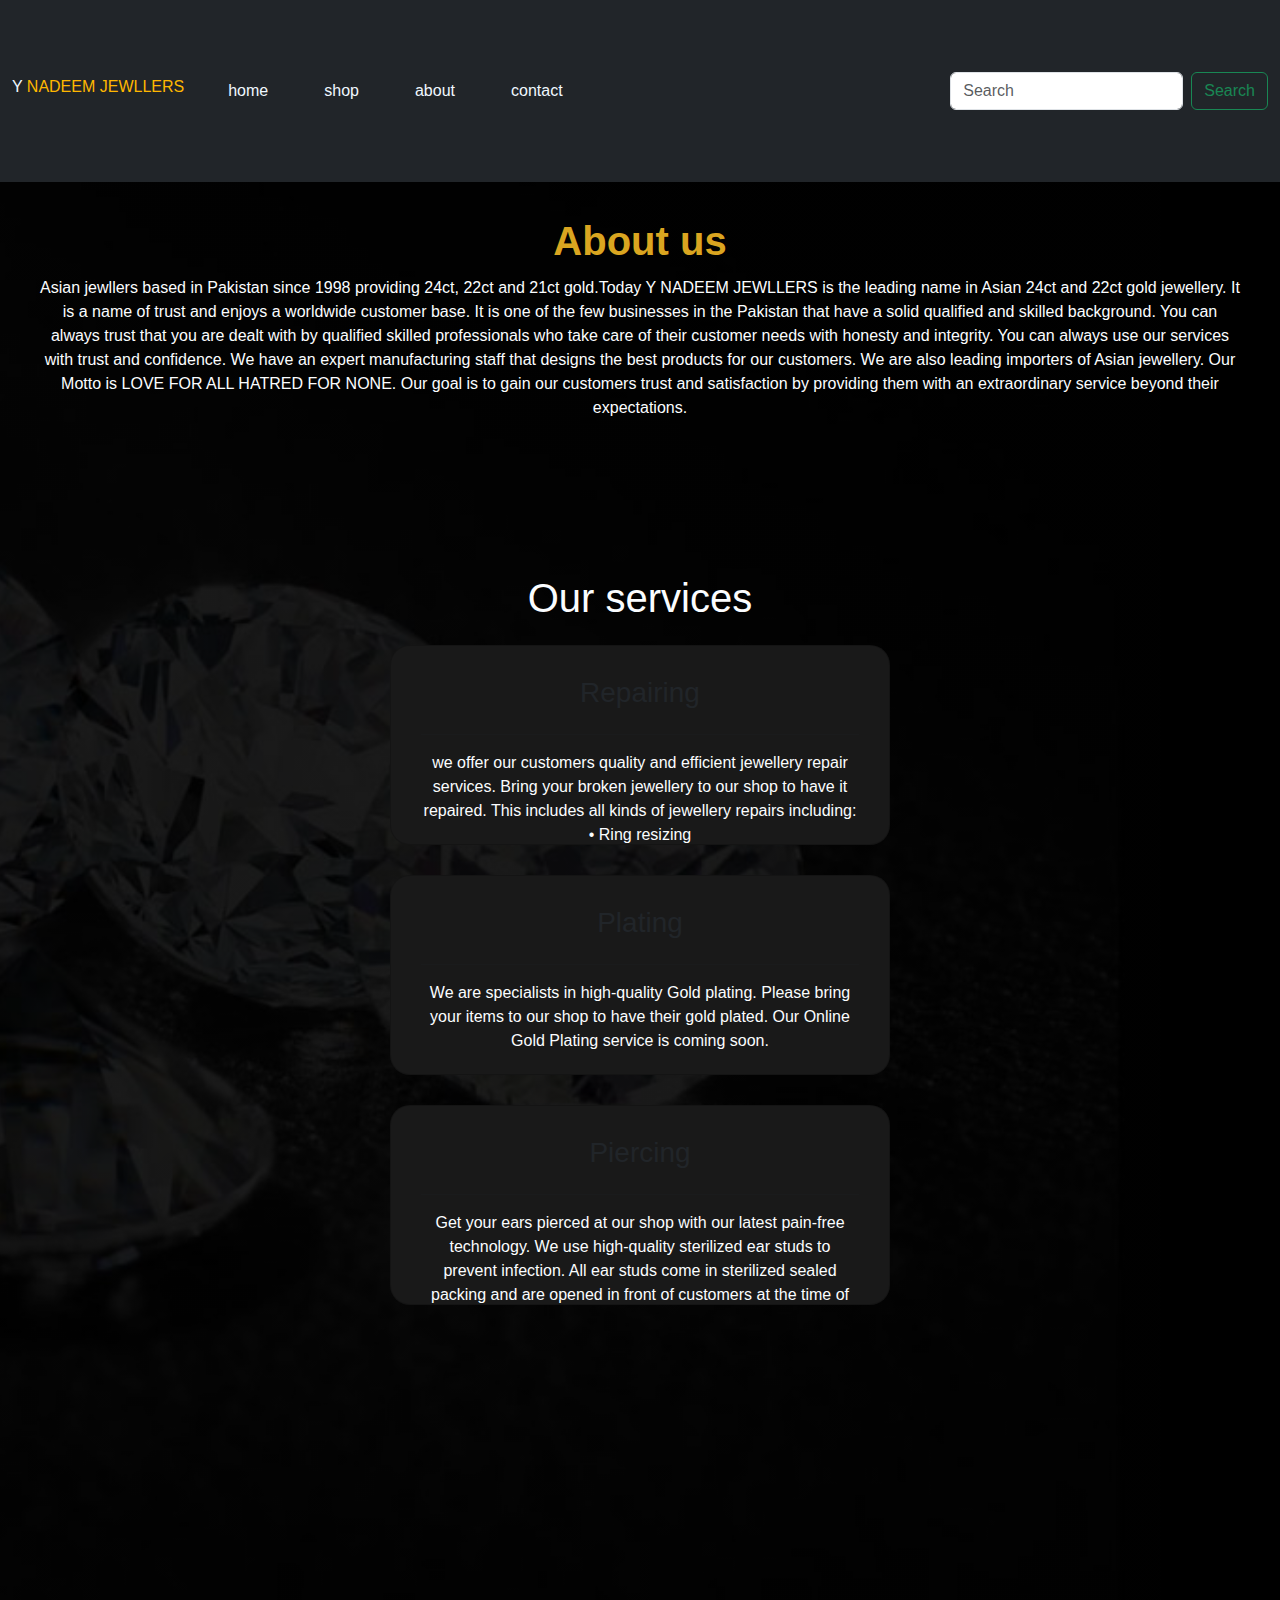
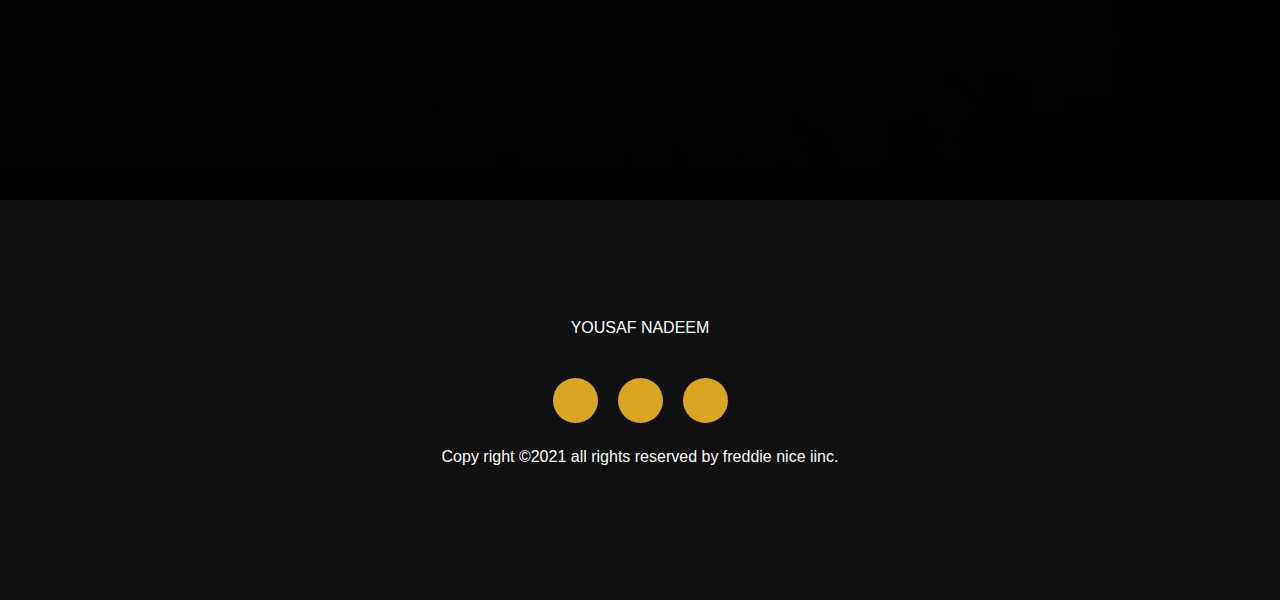
<file: about.html>
<!DOCTYPE html>
<html>
    <head>
        <title>menu</title>
         
        <link href="https://cdn.jsdelivr.net/npm/bootstrap@5.2.3/dist/css/bootstrap.min.css" rel="stylesheet">
        <script src="https://cdn.jsdelivr.net/npm/bootstrap@5.2.3/dist/js/bootstrap.bundle.min.js"></script>
        <link rel="stylesheet" href="https://cdnjs.cloudflare.com/ajax/libs/font-awesome/6.3.0/css/all.min.css" integrity="sha512-SzlrxWUlpfuzQ+pcUCosxcglQRNAq/DZjVsC0lE40xsADsfeQoEypE+enwcOiGjk/bSuGGKHEyjSoQ1zVisanQ==" crossorigin="anonymous" referrerpolicy="no-referrer" /> 
        <link rel="stylesheet" type="text/css" href="css/about.css">   
        <script src="https://code.jquery.com/jquery-3.6.3.js" ></script>
        
      </head>
    <body>
        <div class="hero">
          <nav class="navbar navbar-expand-lg navbar-light bg-dark">
            <div class="container-fluid">
              <a class="navbar-brand" href="index.html"> <h2 class="logo">Y <span>NADEEM JEWLLERS</span></h2></a>
              <button class="navbar-toggler" type="button" data-bs-toggle="collapse" data-bs-target="#navbarTogglerDemo02" aria-controls="navbarTogglerDemo02" aria-expanded="false" aria-label="Toggle navigation">
                <span class="navbar-toggler-icon"></span>
              </button>
              <div class="collapse navbar-collapse" id="navbarTogglerDemo02">
                <ul class="navbar-nav me-auto mb-2 mb-lg-0">
                  
                  <li class="nav-item">
                    <a style="color: aliceblue;" class="nav-link active" aria-current="page" href="index.html">home </a>
                  </li>
                  <li class="nav-item">
                    <a style="color: aliceblue;" class="nav-link" href="shop.html">shop</a>
                  </li>
                  <li class="nav-item">
                    <a style="color: aliceblue;" class="nav-link" href="about.html">about</a>
                  </li>
                 
                  <li class="nav-item">
                    <a style="color: aliceblue;" class="nav-link" href="contact.html">contact</a>
                  </li>
                  
                 
                 
                </ul>
                <form class="d-flex">
                  <input class="form-control me-2" type="search" placeholder="Search" aria-label="Search">
                  <button class="btn btn-outline-success" type="submit">Search</button>
                </form>
              </div>
            </div>
          </nav>


        
    <section id="about">
        <div class="aboutus1">
            <h1> About us</h1>
            <p>Asian jewllers based in Pakistan since 1998 providing 24ct, 22ct and 21ct gold.Today Y NADEEM JEWLLERS is the leading name in Asian 24ct and 22ct gold jewellery. It is a name of trust and enjoys a worldwide customer base. It is one of the few businesses in the Pakistan that have a solid qualified and skilled background.
               You can always trust that you are dealt with by qualified skilled professionals who take care of their customer needs with honesty and integrity. You can always use our services with trust and confidence. We have an expert manufacturing staff that designs the best products for our customers. We are also leading importers of Asian jewellery. 
                Our Motto is LOVE FOR ALL HATRED FOR NONE.
                Our goal is to gain our customers trust and satisfaction by providing them with an extraordinary service beyond their expectations. </p>
        </div>
           <div class="service">
             <div class="title">
                <h2> Our services</h2>
                  </div>
                   <div class="box">
                     <div class="card">
                      <i class="fa fa-diamond"></i>
                        <h3> Repairing </h3>
                                       <hr>
                                       <p>
                                         we offer our customers quality and efficient jewellery repair services. Bring your broken jewellery to our shop to have it repaired. This includes all kinds of jewellery repairs including:<br>
                                            •	Ring resizing<br>
                                            •	Chain resizing<br>
                                            •	Stone replacement<br>
                                            •	Soldering
                                        </p>
                                       </div> 
                                    </div>
                                    <div class="box">
                                        <div class="card">
                                       <i class="fa fa-cubes"></i>
                                      <h3> Plating</h3>
                                         <hr>
                                         <p>
                                            We are specialists in high-quality Gold plating. Please bring your items to our shop to have their gold plated.
                                            Our Online Gold Plating service is coming soon. 
                                          </p>
                                         </div>   
                                     </div>
                                     <div class="box">
                                        <div class="card">
                                           <i class="fa fa-eyedropper"></i>
                                          <h3> Piercing </h3>
                                             <hr>
                                             <p>
                                                Get your ears pierced at our shop with our latest pain-free technology. We use high-quality sterilized ear studs to prevent infection. All ear studs come in sterilized sealed packing and are opened in front of customers at the time of ear piercing. 
                                              </p>
                                             </div>   
                                     </div>
                              </div>  
                          </div>                     
                     </div>
                </div>
            </div>
        </section>
        <footer class="text-center">
            <p>YOUSAF NADEEM</p>
            <div class="social">
                <a   href="facebook"> <i class="fa fa-facebook"></i> </a>
                <a href="#"><i class="fa fa-instagram"></i></a>
                <a href="#"><i  class="fa fa-whatsapp" ></i></a>
            </div>
            <div class="copyright">
            <p>Copy right &copy;2021 all rights reserved by freddie nice iinc.</p>
            </div>
        </footer>



</body>
</html>
</file>
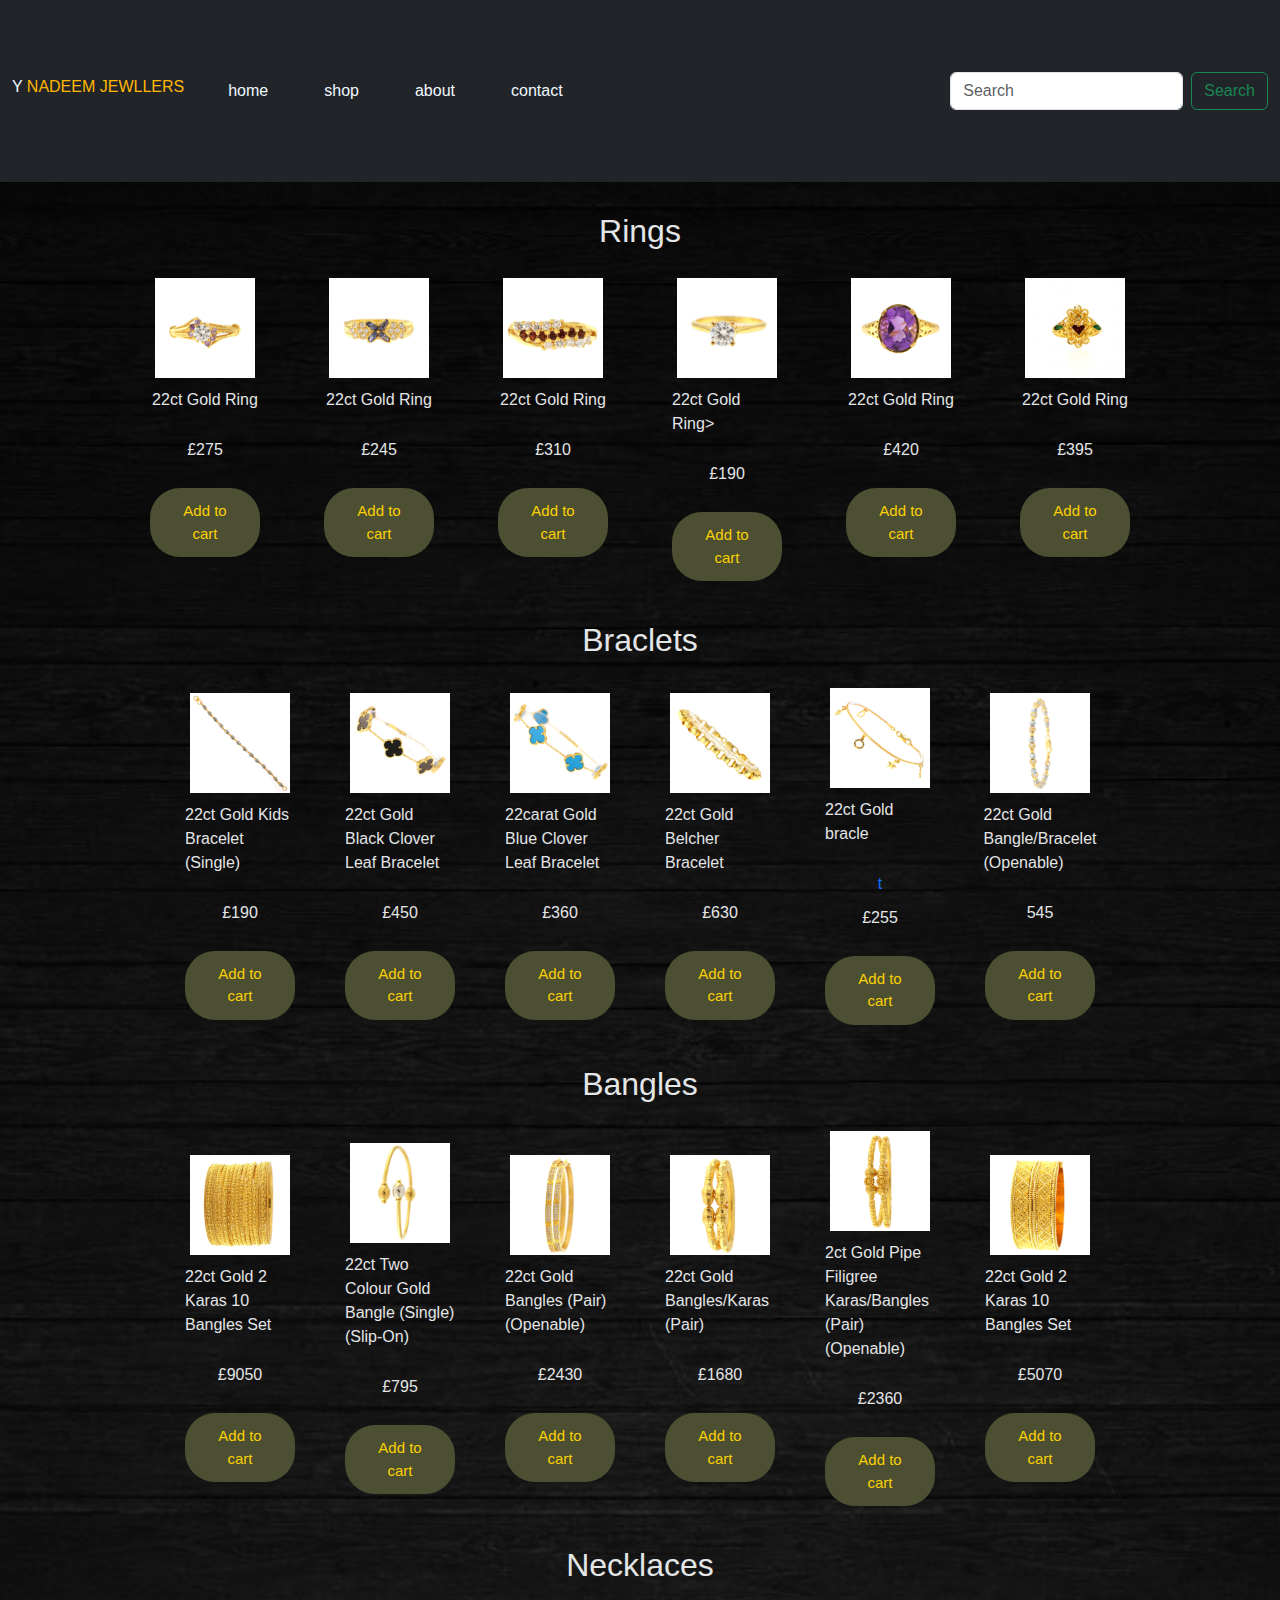
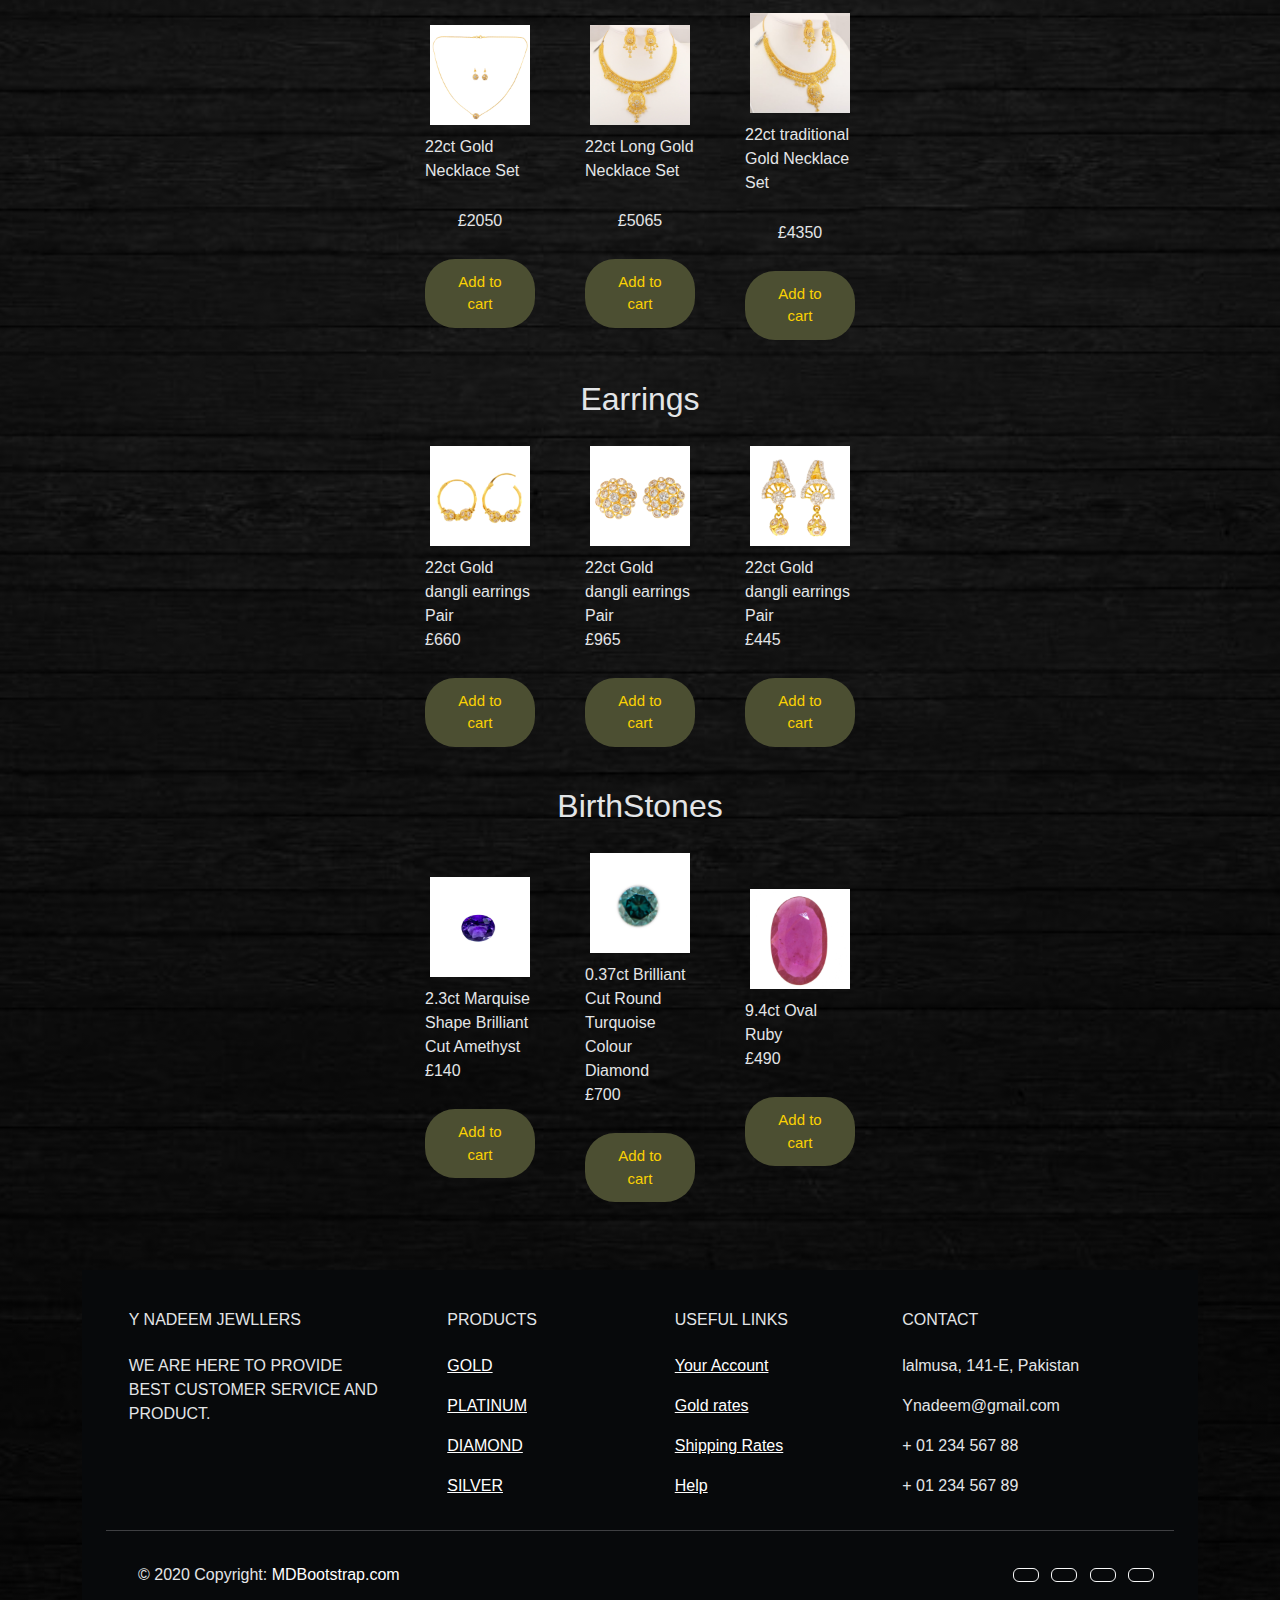
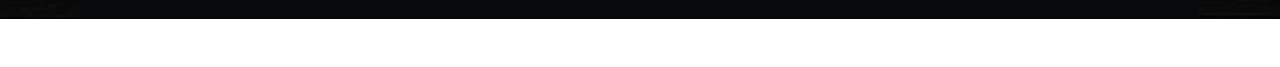
<file: shop.html>
<!DOCTYPE html>
<html>
    <head>
        <title>menu</title>
         
        <link href="https://cdn.jsdelivr.net/npm/bootstrap@5.2.3/dist/css/bootstrap.min.css" rel="stylesheet">
        <script src="https://cdn.jsdelivr.net/npm/bootstrap@5.2.3/dist/js/bootstrap.bundle.min.js"></script>
        <link rel="stylesheet" href="https://cdnjs.cloudflare.com/ajax/libs/font-awesome/6.3.0/css/all.min.css" integrity="sha512-SzlrxWUlpfuzQ+pcUCosxcglQRNAq/DZjVsC0lE40xsADsfeQoEypE+enwcOiGjk/bSuGGKHEyjSoQ1zVisanQ==" crossorigin="anonymous" referrerpolicy="no-referrer" /> 
        <link rel="stylesheet" type="text/css" href="css/shop.css">   
        <script src="https://code.jquery.com/jquery-3.6.3.js" ></script>
        
      </head>
    <body>
        <div class="hero">
          <nav class="navbar navbar-expand-lg navbar-light bg-dark">
            <div class="container-fluid">
              <a class="navbar-brand" href="index.html"> <h2 class="logo">Y <span>NADEEM JEWLLERS</span></h2></a>
              <button class="navbar-toggler" type="button" data-bs-toggle="collapse" data-bs-target="#navbarTogglerDemo02" aria-controls="navbarTogglerDemo02" aria-expanded="false" aria-label="Toggle navigation">
                <span class="navbar-toggler-icon"></span>
              </button>
              <div class="collapse navbar-collapse" id="navbarTogglerDemo02">
                <ul class="navbar-nav me-auto mb-2 mb-lg-0">
                  
                  <li class="nav-item">
                    <a style="color: aliceblue;" class="nav-link active" aria-current="page" href="index.html">home </a>
                  </li>
                  <li class="nav-item">
                    <a style="color: aliceblue;" class="nav-link" href="shop.html">shop</a>
                  </li>
                  <li class="nav-item">
                    <a style="color: aliceblue;" class="nav-link" href="about.html">about</a>
                  </li>
                 
                  <li class="nav-item">
                    <a style="color: aliceblue;" class="nav-link" href="contact.html">contact</a>
                  </li>
                  
                 
                 
                </ul>
                <form class="d-flex">
                  <input class="form-control me-2" type="search" placeholder="Search" aria-label="Search">
                  <button class="btn btn-outline-success" type="submit">Search</button>
                </form>
              </div>
            </div>
          </nav>
        <div >
        <div class="cart"></div>
        </div>
        <div class="rings">
            <H2>Rings</H2>
        </div>
        <div class="grid">
            <div class="row">
                <div class="col">
                <a href="/shop.html" class="grid-item">
                    <img src="image/ring12.jpg" class="product-img">
                    <p class="product-name">22ct Gold Ring </p>
                    <p class="product-price"> £275</p>
                    <button data-action="add-to-cart"> Add to cart</button>
                </a>
                </div>
                <div class="col">
                <a href="/shop.html" class="grid-item">
                    <img src="image/ring11.jpg" class="product-img">
                    <p class="product-name"> 22ct Gold Ring </p>
                    <p class="product-price"> £245</p>
                    <button data-action="add-to-cart"> Add to cart</button>
                </a>
                </div>
                <div class="col">
                <a href="/shop.html" class="grid-item">
                    <img src="image/ring13.jpg" class="product-img">
                    <p class="product-name" > 22ct Gold Ring</p>
                     <p class="product-price">  £310</p>
                    <button data-action="add-to-cart"> Add to cart</button>
                
                </a>
                </div>
                <div class="col">
                <a href="/shop.html" class="grid-item">
                    <img src="image/ring14.jpg" class="product-img">
                    <p class="product-name"> 22ct Gold Ring></p>
                     <p class="product-price"> £190</p>
                     <button data-action="add-to-cart"> Add to cart</button>
                </a>
                </div>
                <div class="col">
                <a href="/shop.html" class="grid-item">
                    <img src="image/ring15.jpg" class="product-img">
                    <p class="product-name" > 22ct Gold Ring</p>
                    <p class="product-price"> £420</p>
                    <button data-action="add-to-cart"> Add to cart</button>
                </a>
                </div>
                <div class="col">
                <a href="/shop.html" class="grid-item">
                    <img src="image/ring16.jpg"class="product-img">
                    <p class="product-name" > 22ct Gold Ring </p>
                    <p class="product-price"> £395</p>
                    <button data-action="add-to-cart"> Add to cart</button>
                </a>
                </div>
        </div>
        </div>
        <div class="braclets">
            <H2>Braclets</H2>
        </div>
        <div class="grid" >
            
            <a href="/shop.html" class="grid-item">
                <img src="image/braclets11.jpg" class="product-img">
                <p class="product-name" > 22ct Gold Kids Bracelet (Single)</p>
                <p class="product-price"> £190</p>
                <button data-action="add-to-cart"> Add to cart</button>
            </a>
            <a href="/shop.html" class="grid-item" class="product-img">
                <img src="image/braclets12.jpg">
                <p class="product-name" >22ct Gold Black Clover Leaf Bracelet </p>
                <p class="product-price"> £450</p>
                <button data-action="add-to-cart"> Add to cart</button>
            </a>
            <a href="/shop.html" class="grid-item" class="product-img">
                <img src="image/braclets13.jpg">
                <p class="product-name" > 22carat Gold Blue Clover Leaf Bracelet</p>
                <p class="product-price"> £360</p>
                <button data-action="add-to-cart"> Add to cart</button>
            </a>
            <a href="/shop.html" class="grid-item"class="product-img">
                <img src="image/braclets14.jpg">
                <p class="product-name" >22ct Gold Belcher Bracelet </p>
                <p class="product-price"> £630</p>
                <button data-action="add-to-cart"> Add to cart</button>
            </a>
            <a href="/shop.html" class="grid-item" class="product-img">
                <img src="image/braclets15.jpg">
                <p class="product-name" >22ct Gold bracle</p>
                  t<p class="product-price"> £255</p>
                <button data-action="add-to-cart"> Add to cart</button>
            </a>
            <a href="/shop.html" class="grid-item" class="product-img">
                <img src="image/braclets16.jpg">
                <p class="product-name" >22ct Gold Bangle/Bracelet (Openable) </p>
                <p class="product-price"> 545</p>
                <button data-action="add-to-cart"> Add to cart</button>
            </a>
        </div>
        <div class="bangles">
            <H2>Bangles</H2>
        </div>
        <div class="grid" >
            <a href="/shop.html" class="grid-item">
                <img src="image/bangles11.jpg" class="product-img">
                <p class="product-name" >22ct Gold 2 Karas 10 Bangles Set </p>
                <p class="product-price"> £9050</p>
                <button data-action="add-to-cart"> Add to cart</button>
            </a>
            <a href="/shop.html" class="grid-item">
                <img src="image/bangles12.jpg"class="product-img">
                <p class="product-name" >22ct Two Colour Gold Bangle (Single) (Slip-On)</p>
                <p class="product-price"> £795</p>
                <button data-action="add-to-cart"> Add to cart</button>
            </a>
            <a href="/shop.html" class="grid-item">
                <img src="image/bangles13.jpg"class="product-img">
                <p class="product-name" > 22ct Gold Bangles (Pair) (Openable)</p>
                <p class="product-price"> £2430</p>
                <button data-action="add-to-cart"> Add to cart</button>
            </a>
            <a href="/shop.html" class="grid-item">
                <img src="image/bangles14.jpg"class="product-img">
                <p class="product-name" >22ct Gold Bangles/Karas (Pair) </p>
                <p class="product-price"> £1680</p>
                <button data-action="add-to-cart"> Add to cart</button>
            </a>
            <a href="/shop.html" class="grid-item">
                <img src="image/bangles15.jpg"class="product-img">
                <p Vclass="product-name" >2ct Gold Pipe Filigree Karas/Bangles (Pair) (Openable)</p>
                <p class="product-price"> £2360</p>
                <button data-action="add-to-cart"> Add to cart</button>
            </a>
            <a href="/shop.html" class="grid-item">
                <img src="image/bangles16.jpg"class="product-img">
                <p>22ct Gold 2 Karas 10 Bangles Set </p>
                <p class="product-price"> £5070</p>
                <button data-action="add-to-cart"> Add to cart</button>
            </a>
        </div>
        <div class="Necklaces">
            <H2>Necklaces</H2>
        </div>
        <div class="grid" >
            <a href="/shop.html" class="grid-item">
                <img src="image/necklaces11.jpg"class="product-img">
                <p class="product-name" >22ct Gold Necklace Set </p>
                <p class="product-price"> £2050</p>
                <button data-action="add-to-cart"> Add to cart</button>
            </a>
            <a href="/shop.html" class="grid-item">
                <img src="image/necklaces12.jpg"class="product-img">
                <p class="product-name" >22ct Long Gold Necklace Set  </p>
                <p class="product-price"> £5065</p>
                <button data-action="add-to-cart"> Add to cart</button>
            </a>
            <a href="/shop.html" class="grid-item">
                <img src="image/necklaces13.jpg"class="product-img">
                <p>22ct traditional Gold Necklace Set 
                  <p class="product-price"> £4350</p>
                <button data-action="add-to-cart"> Add to cart</button>
            </a>

        </div>
        <div class="earrings">
            <H2>Earrings</H2>
        </div>
        <div class="grid" >
            <a href="/shop.html" class="grid-item">
                <img src="image/earrings11.jpg"class="product-img">
                <p>22ct Gold dangli earrings Pair
                    <br> £660</p>
                    <button data-action="add-to-cart"> Add to cart</button>
            </a>
            <a href="/shop.html" class="grid-item">
                <img src="image/earrings12.jpg" class="product-img">
                <p>22ct Gold dangli earrings Pair <br> £965</p>
                <button data-action="add-to-cart"> Add to cart</button>
            </a>
            <a href="/shop.html" class="grid-item">
                <img src="image/earrings13.jpg" class="product-img">
                <p>22ct Gold dangli earrings Pair <br> £445</p>
                <button data-action="add-to-cart"> Add to cart</button>
            </a>
        </div>
        <div class="stones">
            <H2>BirthStones</H2>
        </div>
        <div class="grid" >
            <a href="/shop.html" class="grid-item">
                <img src="image/stones11.jpg" class="product-img">
                <p>2.3ct Marquise Shape Brilliant Cut Amethyst <br> £140</p>
                <button data-action="add-to-cart"> Add to cart</button>
            </a>
            <a href="/shop.html" class="grid-item">
                <img src="image/stones12.jpg" class="product-img">
                <p>0.37ct Brilliant Cut Round Turquoise Colour Diamond<br> £700</p>
                <button data-action="add-to-cart"> Add to cart</button>
            </a>
            <a href="/shop.html" class="grid-item">
                <img src="image/stones13.jpg" class="product-img">
                <p> 9.4ct Oval Ruby
                    <br> £490</p>
                    <button data-action="add-to-cart"> Add to cart</button>
            </a>
        </div>


        <footer><!-- Remove the container if you want to extend the Footer to full width. -->
            <div class="container my-5">
              <!-- Footer -->
              <footer
                      class="text-center text-lg-start text-white"
                      style="background-color: #07090b"
                      >
                <!-- Grid container -->
                <div class="container p-4 pb-0">
                  <!-- Section: Links -->
                  <section class="">
                    <!--Grid row-->
                    <div class="row">
                      <!-- Grid column -->
                      <div class="col-md-3 col-lg-3 col-xl-3 mx-auto mt-3">
                        <h6 class="text-uppercase mb-4 font-weight-bold">
                          Y NADEEM JEWLLERS
                        </h6>
                        <p>
                          WE ARE HERE TO PROVIDE BEST CUSTOMER SERVICE AND PRODUCT.
                        </p>
                      </div>
                      <!-- Grid column -->
            
                      <hr class="w-100 clearfix d-md-none" />
            
                      <!-- Grid column -->
                      <div class="col-md-2 col-lg-2 col-xl-2 mx-auto mt-3">
                        <h6 class="text-uppercase mb-4 font-weight-bold">Products</h6>
                        <p>
                          <a class="text-white">GOLD</a>
                        </p>
                        <p>
                          <a class="text-white">PLATINUM</a>
                        </p>
                        <p>
                          <a class="text-white">DIAMOND</a>
                        </p>
                        <p>
                          <a class="text-white">SILVER</a>
                        </p>
                      </div>
                      <!-- Grid column -->
            
                      <hr class="w-100 clearfix d-md-none" />
            
                      <!-- Grid column -->
                      <div class="col-md-3 col-lg-2 col-xl-2 mx-auto mt-3">
                        <h6 class="text-uppercase mb-4 font-weight-bold">
                          Useful links
                        </h6>
                        <p>
                          <a class="text-white">Your Account</a>
                        </p>
                        <p>
                          <a class="text-white">Gold rates</a>
                        </p>
                        <p>
                          <a class="text-white">Shipping Rates</a>
                        </p>
                        <p>
                          <a class="text-white">Help</a>
                        </p>
                      </div>
            
                      <!-- Grid column -->
                      <hr class="w-100 clearfix d-md-none" />
            
                      <!-- Grid column -->
                      <div class="col-md-4 col-lg-3 col-xl-3 mx-auto mt-3">
                        <h6 class="text-uppercase mb-4 font-weight-bold">Contact</h6>
                        <p><i class="fas fa-home mr-3"></i> lalmusa, 141-E, Pakistan</p>
                        <p><i class="fas fa-envelope mr-3"></i> Ynadeem@gmail.com</p>
                        <p><i class="fas fa-phone mr-3"></i> + 01 234 567 88</p>
                        <p><i class="fas fa-print mr-3"></i> + 01 234 567 89</p>
                      </div>
                      <!-- Grid column -->
                    </div>
                    <!--Grid row-->
                  </section>
                  <!-- Section: Links -->
            
                  <hr class="my-3">
            
                  <!-- Section: Copyright -->
                  <section class="p-3 pt-0">
                    <div class="row d-flex align-items-center">
                      <!-- Grid column -->
                      <div class="col-md-7 col-lg-8 text-center text-md-start">
                        <!-- Copyright -->
                        <div class="p-3">
                          © 2020 Copyright:
                          <a class="text-white" href="https://mdbootstrap.com/"
                             >MDBootstrap.com</a
                            >
                        </div>
                        <!-- Copyright -->
                      </div>
                      <!-- Grid column -->
            
                      <!-- Grid column -->
                      <div class="col-md-5 col-lg-4 ml-lg-0 text-center text-md-end">
                        <!-- Facebook -->
                        <a
                           class="btn btn-outline-light btn-floating m-1"
                           class="text-white"
                           role="button"
                           ><i class="fab fa-facebook-f"></i
                          ></a>
            
                        <!-- Twitter -->
                        <a
                           class="btn btn-outline-light btn-floating m-1"
                           class="text-white"
                           role="button"
                           ><i class="fab fa-twitter"></i
                          ></a>
            
                        <!-- Google -->
                        <a
                           class="btn btn-outline-light btn-floating m-1"
                           class="text-white"
                           role="button"
                           ><i class="fab fa-google"></i
                          ></a>
            
                        <!-- Instagram -->
                        <a
                           class="btn btn-outline-light btn-floating m-1"
                           class="text-white"
                           role="button"
                           ><i class="fab fa-instagram"></i
                          ></a>
                      </div>
                      <!-- Grid column -->
                    </div>
                  </section>
                  <!-- Section: Copyright -->
                </div>
                <!-- Grid container -->
              </footer>
              <!-- Footer -->
            </div>
            <!-- End of .container --></footer>




       <script src="script.js"></script>
    </body>
</html>
</file>
<file: css/about.css>
*{
    padding: 0;
    margin: 0;
    box-sizing: border-box;
    font-family: 'Y NADEEm jewllwers', sans-serif;
    color: rgb(251, 253, 255);
  
    

}
.hero{
    height: 200vh;
    width: 100%;
    background-image: linear-gradient(rgba(0, 0, 0, 0.6),rgba(0,0,0,0.6)),url(../image/aboutus.jpg);
    background-size:cover ;
    background-position: center;
}

nav{
    display: flex;
    align-items: center;
    justify-content: space-between;
    padding-top:  40px;
    padding-left: 10%;
    padding-right: 10%;

}
nav .logo{
    color: aliceblue;
    font-size: medium;
}
span{
    color: rgb(255, 183, 0);
}
nav ul li{
list-style: none;
display: inline-block;
padding: 10px 20px;
}
nav ul li a{
    color: rgb(246, 241, 241);
    text-decoration: none;
    font-weight:bolder;

}
nav ul li a:hover{
    color: rgb(255, 191, 0);
    transition: .3s;

}
button{
    border: none;
    background:rgb(76, 79, 50);
    padding: 12px 30px;
    border-radius: 30px;
    color:rgb(216, 184, 0);
    font-size: 15px;
    transition: .4s;
}
button:hover{
   transform: scale(1.3);
   cursor: pointer;
}
.aboutus1{
    margin: 30px;
    padding: 5px;
}
.aboutus1 h1{
    text-align: center;
    color: goldenrod;
    font-weight: bold;
}
.aboutus1 p{
    text-align: center;
    padding: 3px;

}
.about-item h3{
    text-align: center;
    color: goldenrod;
}
.about-item p{
    text-align: center;
}
.service{
    width: 100%;
    padding: 100px 0px;

}
.title h2{
    font-size: 40px;
    text-align: center;
}
.box{
    display: flex;
    justify-content: center;
    align-items: center;
}
.card{
    height: 200px;
    width: 500px;
    padding: 20px 30px;
    background: #191919;
    border-radius: 20px;
    margin: 15px;
    position: relative;
    overflow: hidden;
    text-align: center;
}
.card i{
    font-size: 20px;
    display: block;
    text-align: center;
    margin: 5px;
    color: goldenrod;
}
footer{
    position: relative;
    width: 100%;
    height: 400px;
    background: #101010;
    display: flex;
    flex-direction: column;
    align-items: center;
    justify-content: center;    
}
footer p :nth-child(1){
    font-size: 30px;
    color: aliceblue;
    margin-bottom: 20px;
    font-weight: bold;

}
footer p :nth-child(2){
    color: aliceblue;
    font-size: 17px;
    width: 500px;
    text-align: center;
    line-height: 26px;
}
.social{
    display: flex;
}
.social a{
    width: 45px;
    height: 45px;
    display: flex;
    align-items: center;
    justify-content: center;
    background: goldenrod;
    border-radius: 50%;
    margin: 22px 10px;
    color: aliceblue;
    text-decoration: none;
    font-size: 20px;
}
.social a:hover{
    transform: scale(1.3);
    transition: .3s;
}
nav #icon{
    color: aliceblue;
    font-size: 30px;
    line-height: 80px;
    float: right;
    margin-right: 40px;
    cursor: pointer;
    display: none;
    
}
@media(max-width:1048px){
    label.logo{
        font-size: 32px;
        padding-left: 60px;
}
nav ul{
    margin-right: 20px;
}
nav  a{
    font-size: 17px;
    }
}

@media(max-width: 909px){
    nav #icon{
        display: block;
    
}
nav ul{
    position: fixed;
    width: 100%;
    height: 100vh;
    background: #2f1d01;
    top: 80px;
    left:-100%;
    text-align: center;
    transition: all .5s;
    }
}
nav li{
    display:block;
    margin: 50px 0;
    line-height: 30px;
}
nav a{
    font-size: 20px;

}
a.active,a:hover{
 border: none;
 color:goldenrod;

}
nav ul.show{
    left: 0;
}
</file>
<file: css/shop.css>
*{
    padding: 0;
    margin: 0;
    box-sizing: border-box;
    font-family: 'Y NADEEm jewllwers', sans-serif;
    color: rgb(227, 229, 231);
  
    

}
.hero{
    height: 500h;
    width: 100%;
    background-image: linear-gradient(rgba(0, 0, 0, 0.6),rgba(0,0,0,0.6)),url(../image/shopbackground.jpg);
    background-size:cover ;
    background-position: center;
}

nav{
    display: flex;
    align-items: center;
    justify-content: space-between;
    padding-top:  40px;
    padding-left: 10%;
    padding-right: 10%;

}
nav .logo{
    color: aliceblue;
    font-size: medium;
}
span{
    color: rgb(255, 183, 0);
}
nav ul li{
list-style: none;
display: inline-block;
padding: 10px 20px;
}
nav ul li a{
    color: rgb(246, 241, 241);
    text-decoration: none;
    font-weight:bolder;

}
nav ul li a:hover{
    color: rgb(250, 180, 4);
    transition: .3s;

}
button{
    border: none;
    background:rgb(76, 79, 50);
    padding: 12px 30px;
    border-radius: 30px;
    color:rgb(250, 209, 3);
    font-size: 15px;
    transition: .4s;
}
button:hover{
   transform: scale(1.3);
   cursor: pointer;
}
.rings{
    text-align: center;
    padding-top: 30px;
}
.grid {
    display: flex;
    flex-direction: row;
    flex-wrap: wrap;
    gap: 10px;
    align-items: center;
    justify-content: center;
}
.grid-item{
    display: flex;
    flex-direction: column;
    width: 150px;
    padding: 20px;
    gap: 10px;
    align-items: center;
}
.grid-item img {
    max-width: 100px;
}
.braclets {
text-align: center;
padding-top: 20px;
}
.bangles {
    text-align: center;
    padding-top: 20px;
    }
.Necklaces {
    text-align: center;
    padding-top: 20px;
}
.earrings {
    text-align: center;
    padding-top: 20px;
}
.stones {
    text-align: center;
    padding-top: 20px;
}
a:link {text-decoration: none;}

nav #icon{
    color: aliceblue;
    font-size: 30px;
    line-height: 80px;
    float: right;
    margin-right: 40px;
    cursor: pointer;
    display: none;
    
}
@media(max-width:1048px){
    label.logo{
        font-size: 32px;
        padding-left: 60px;
}
nav ul{
    margin-right: 20px;
}
nav  a{
    font-size: 17px;
    }
}

@media(max-width: 909px){
    nav #icon{
        display: block;
    
}
nav ul{
    position: fixed;
    width: 100%;
    height: 100vh;
    background: #2f1d01;
    top: 80px;
    left:-100%;
    text-align: center;
    transition: all .5s;
    }
}
nav li{
    display:block;
    margin: 50px 0;
    line-height: 30px;
}
nav a{
    font-size: 20px;

}
a.active,a:hover{
 border: none;
 color:goldenrod;

}
nav ul.show{
    left: 0;
}
</file>
